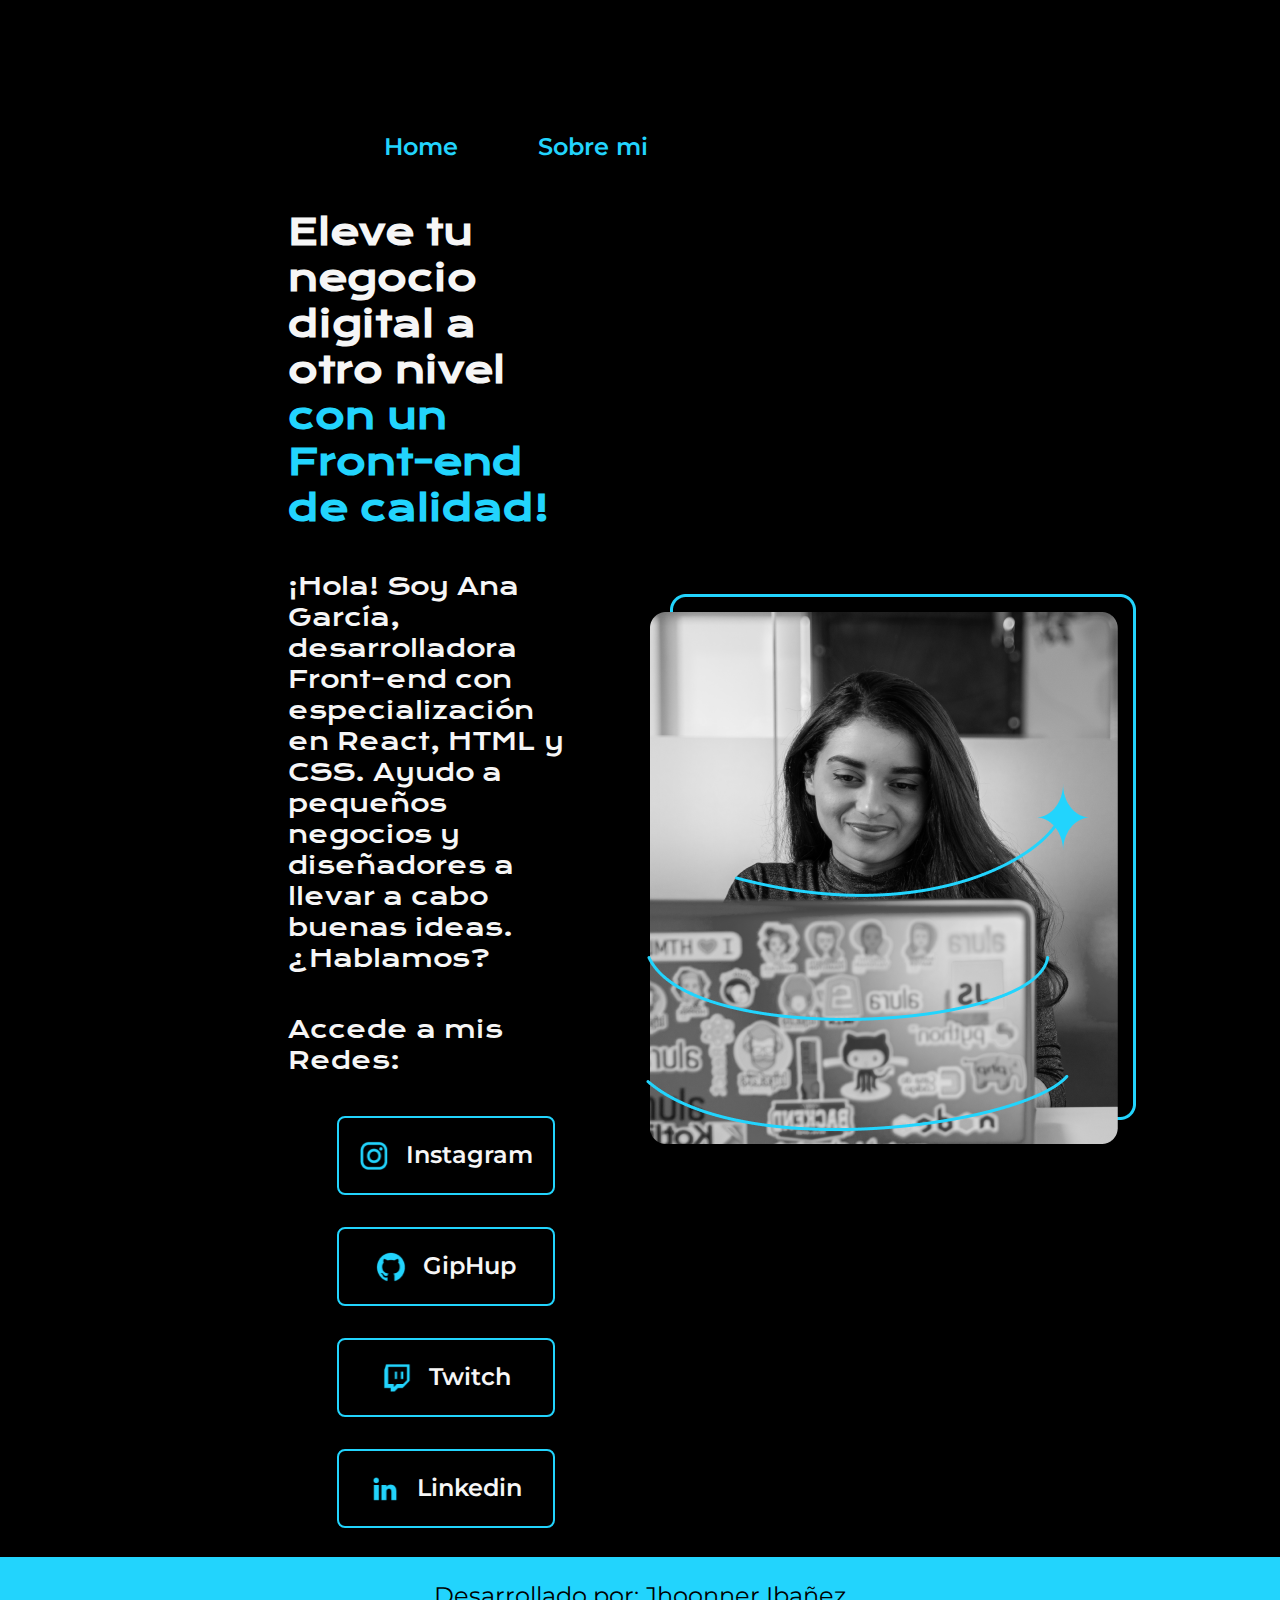
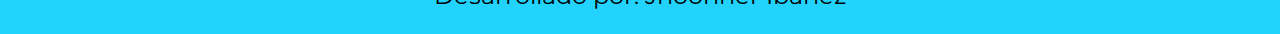
<file: index.html>
<!DOCTYPE html>
<html lang="es">

<head>
    <meta charset="UTF-8">
    <meta name="viewport" content="width=device-width, initial-scale=1.0">
    <title>Portafolio de Jhoonner Ibañez</title>
    <link rel="stylesheet" href="style/style.css">
</head>

<body>
    <header class="header">
        <nav class="header_Menu">
            <a class="clase_Menu_Link" href="index.html">Home</a>
            <a class="clase_Menu_Link" href="abaut.html">Sobre mi</a>
        </nav>
    </header>

    <main class="presentacion">
        <section class="presentacion_Contenido">
            <h1 class="presentacion_Contenido_Titulo">Eleve tu negocio digital a otro nivel <strong
                    class="titulo_Destacar">con un Front-end de calidad!</strong>
            </h1>

            <p class="presentacion_Parrafo">¡Hola! Soy Ana García, desarrolladora Front-end con especialización en
                React, HTML y CSS.
                Ayudo a pequeños negocios y diseñadores a llevar a cabo buenas ideas. ¿Hablamos?</p>
            <h2 class="presentacion_Enlaces_Subtitulo">Accede a mis Redes:</h2>
            <div class="presentacion_Enlaces">

                <a class="caja_Enlaces_Link" href="https://www.instagram.com/">
                    <img src="axe/instagram.png" alt="Instagram" width="32px" height="32px">Instagram</a>
                <a class="caja_Enlaces_Link" href="https://github.com/" >
                    <img src="axe/github.png" alt="GipHup" width="32px" height="32px">GipHup</a>
                
                <a class="caja_Enlaces_Link" href="https://www.twitch.tv/">
                    <img src="axe/twitch.png" alt="Twitch" width="32px" height="32px">Twitch</a>
                <a class="caja_Enlaces_Link" href="https://www.linkedin.com/home?originalSubdomain=co">
                    <img src="axe/linkedin.png" alt="Linkedin" width="32px" height="32px">Linkedin</a>
            </div>
        </section>
        <img class="presentacion_Imagen"  src="axe/Imagem.png" alt="Imagen de Ana Garcia trabajando en su lactop">
    </main>
    <footer class="derechos">
        <p2>Desarrollado por: Jhoonner Ibañez</p2>
    </footer>
</body>

</html>
</file>
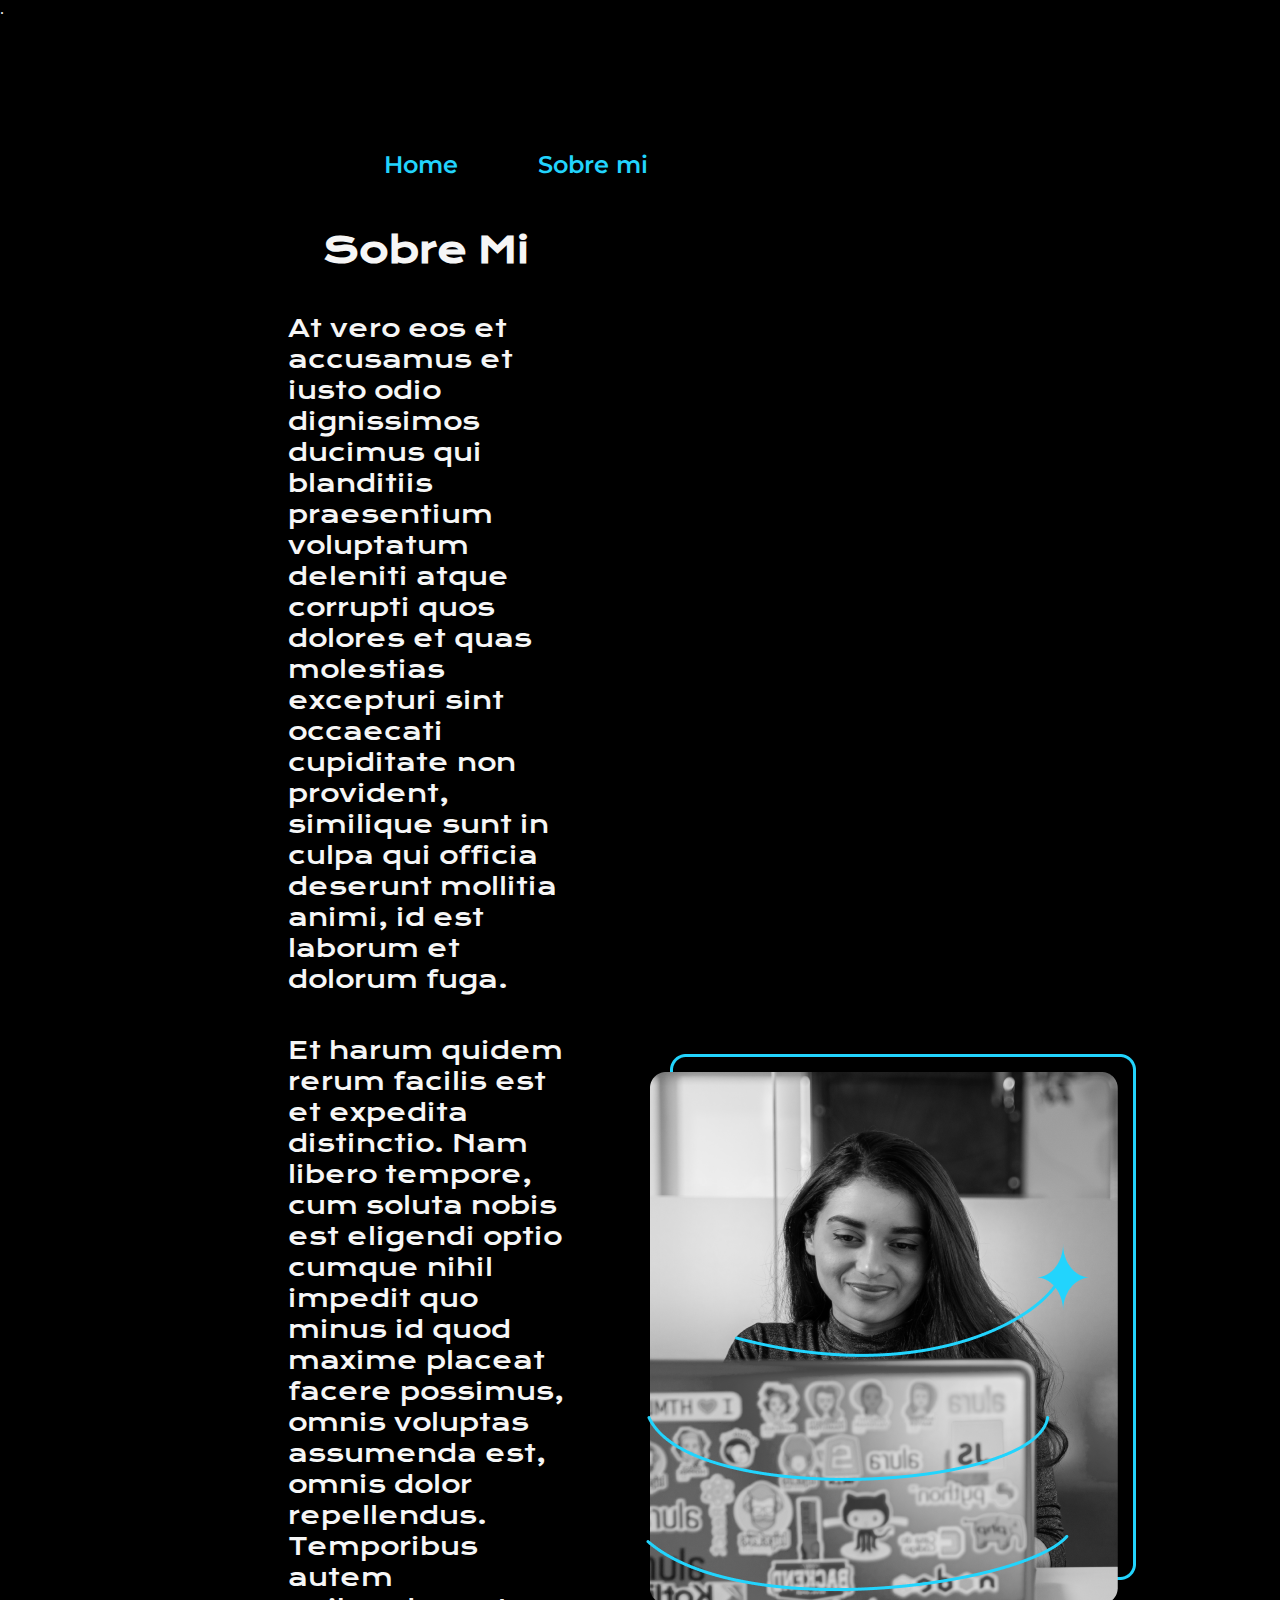
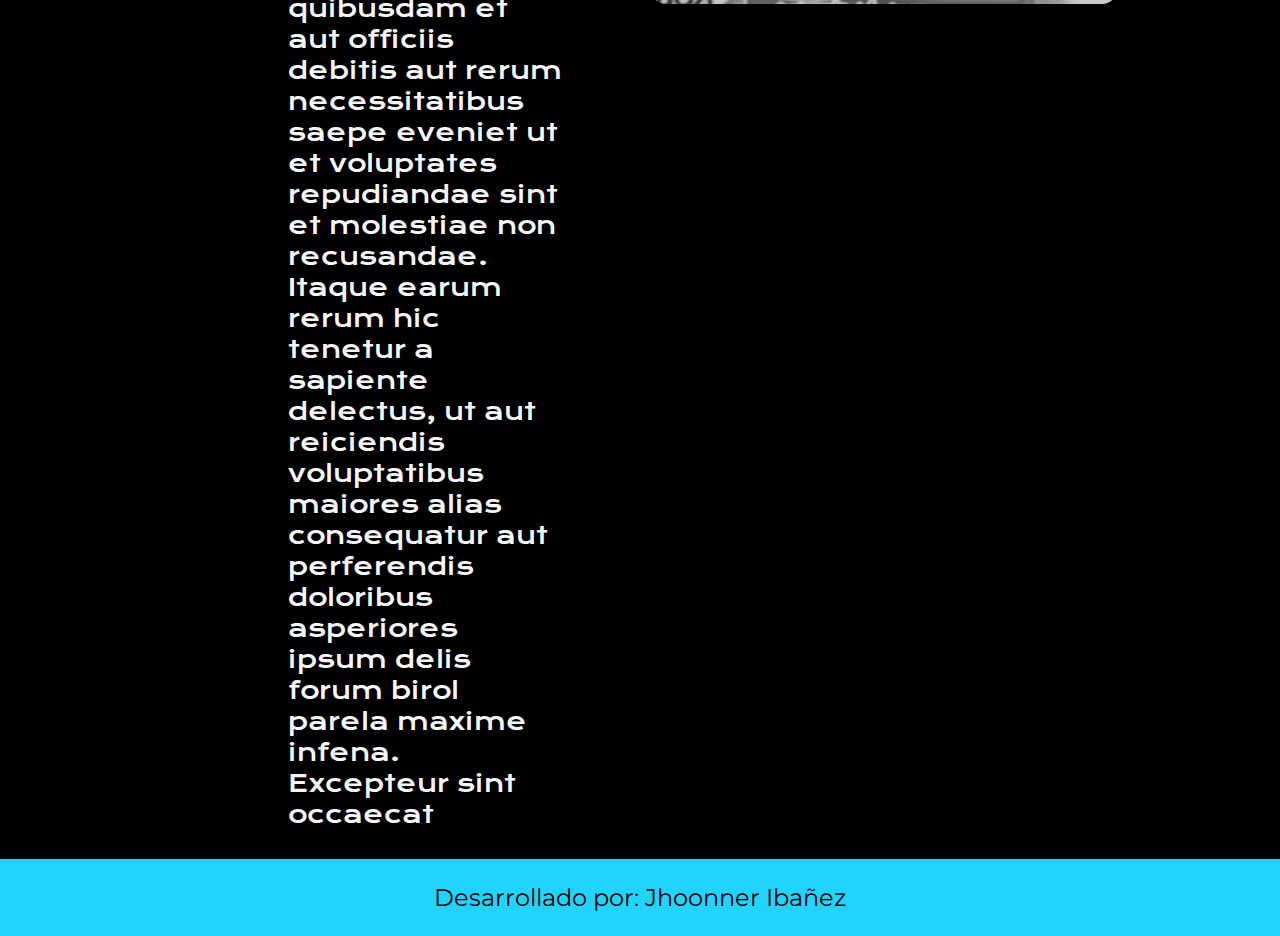
<file: abaut.html>
<!DOCTYPE html>
<html lang="es-mx">

<head>
    <meta charset="UTF-8">
    <meta name="viewport" content="width=device-width, initial-scale=1.0">
    <title>Sobre mi</title>.
    <link rel="stylesheet" href="style/style.css">
</head>

<body>
    <header class="header">
        <nav class="header_Menu">
            <a class="clase_Menu_Link" href="index.html">Home</a>
            <a class="clase_Menu_Link" href="abaut.html">Sobre mi</a>
        </nav>
    </header>
    <main class="presentacion">
        <section class="presentacion_Contenido">
            <h1 class="presentacion_Contenido_Titulo">Sobre Mi</h1>
            <p class="presentacion_Parrafo">At vero eos et accusamus et iusto odio dignissimos ducimus qui blanditiis praesentium 
                voluptatum deleniti atque corrupti quos dolores et quas molestias excepturi sint occaecati 
                cupiditate non provident, similique sunt in culpa qui officia deserunt mollitia animi, 
                id est laborum et dolorum fuga.</p>
            <p class="presentacion_Parrafo">Et harum quidem rerum facilis est et expedita distinctio. Nam libero tempore, cum soluta nobis est eligendi 
                optio cumque nihil impedit quo minus id quod maxime placeat facere possimus, omnis voluptas assumenda est, 
                omnis dolor repellendus. Temporibus autem quibusdam et aut officiis debitis aut rerum necessitatibus saepe 
                eveniet ut et voluptates repudiandae sint et molestiae non recusandae. Itaque earum rerum hic tenetur a sapiente 
                delectus, ut aut reiciendis voluptatibus maiores alias consequatur aut perferendis doloribus asperiores ipsum 
                delis forum birol parela maxime infena. Excepteur sint occaecat</p>                      
        </section>
        <img class="presentacion_Imagen" src="axe/Imagem.png" alt="Imagen de Ana Garcia trabajando en su lactop">
    </main>


    <footer class="derechos">
        <p2>Desarrollado por: Jhoonner Ibañez</p2>
    </footer>

</body>

</html>
</file>
<file: style/style.css>
@import url('https://fonts.googleapis.com/css2?family=Krona+One&family=Montserrat:ital,wght@0,100..900;1,100..900&display=swap');

:root{
    --color_Primario: #000000;
    --color_Secundario:#f6f6f6;
    --color_Terciario: #22D4FD;
    --color_Cuarto: #272727;

    --fuente_Monserrat: "Montserrat", sans-serif;
    --fuente_Kroma: "Krona One", sans-serif;

}

* {
    margin: 0;
    padding: 0;
    border: 0;
    font-size: 100%;
    /*font: inherit;
    vertical-align: baseline;*/
}

.header{
    padding: 10.35% 0 0 30%;
}

.header_Menu {
   display: flex;
   gap: 80px;

}
.clase_Menu_Link{
    font-size: 1.5rem;
    font-family: var(--fuente_Monserrat);
    font-weight: 600;
    color:var(--color_Terciario);
    text-decoration: none;
}

body {
    background-color: var(--color_Primario);
    color: var(--color_Secundario);
    box-sizing: border-box;
}

.titulo_Destacar {
    color: var(--color_Terciario);
}

.presentacion {
    padding: 3.75% 11.25% 2.25% 22.5%;
    display: flex;
    align-items: center;
    justify-content: space-between;
    gap: 82px;   
}

.presentacion_Contenido {
    width: 100%;
    display: flex;
    align-items: center;
    flex-direction: column;
    gap: 40px;
}

.presentacion_Contenido_Titulo {
    font-size: 2.25rem;
    font-family: var(--fuente_Kroma);
}

.presentacion_Parrafo {
    font-size: 1.5rem;
    font-family: var(--fuente_Kroma);
}

.presentacion_Enlaces {
    display: flex;
    gap: 32px;
    flex-direction: column;
   
    justify-content: space-between;
    align-items: flex-start;
}

.presentacion_Enlaces_Subtitulo {
    font-size: 1.5rem;
    font-family: var(--fuente_Kroma);
    font-weight: 400;
}

.caja_Enlaces_Link {
    width: 120%;
    display: flex;
    justify-content: center;
    border: 2px solid var(--color_Terciario);
    gap: 16px;
    cursor: pointer;
       /*height: 68px;*/
    text-align: center;
    padding: 21.5px 0;
    border-radius: 8px;
    font-size: 1.5rem;
    font-family: var(--fuente_Monserrat);
    font-weight: 600;
    text-decoration: none;
    color: var(--color_Secundario);
}

.caja_Enlaces_Link:hover {
    background-color:var(--color_Cuarto);
}

.presentacion_Imagen{
    width: 80%;
}

.derechos {
    display: flex;
    justify-content: center;
    background-color: var(--color_Terciario);
    color: var(--color_Primario);
    padding: 23.64px;
    text-align: center;
    font-size: 1.5rem;
    font-family: var(--fuente_Monserrat);
    font-weight: 400;
}
@media(max-width: 1200px ) { 
    .header{
        padding: 8%;
    }

    .header_Menu{
        justify-content:center;
    }   
    
    .presentacion{
        flex-direction: column-reverse;
        /*justify-content:center;*/
        padding: 5%;
        /*justify-content: space-between;*/
     
    }   
    .presentacion_Contenido{
     width: auto;
     }

    body {
        background-color:cornflowerblue;
        color: var(--color_Secundario);
        box-sizing: border-box;
    }
    .presentacion_Contenido_Titulo {
        font-size: 2.25rem;
        font-family: var(--fuente_Kroma);
    }
    
    .presentacion_Parrafo {
        font-size: 1.5rem;
        font-family: var(--fuente_Kroma);
    }
    



}
</file>
